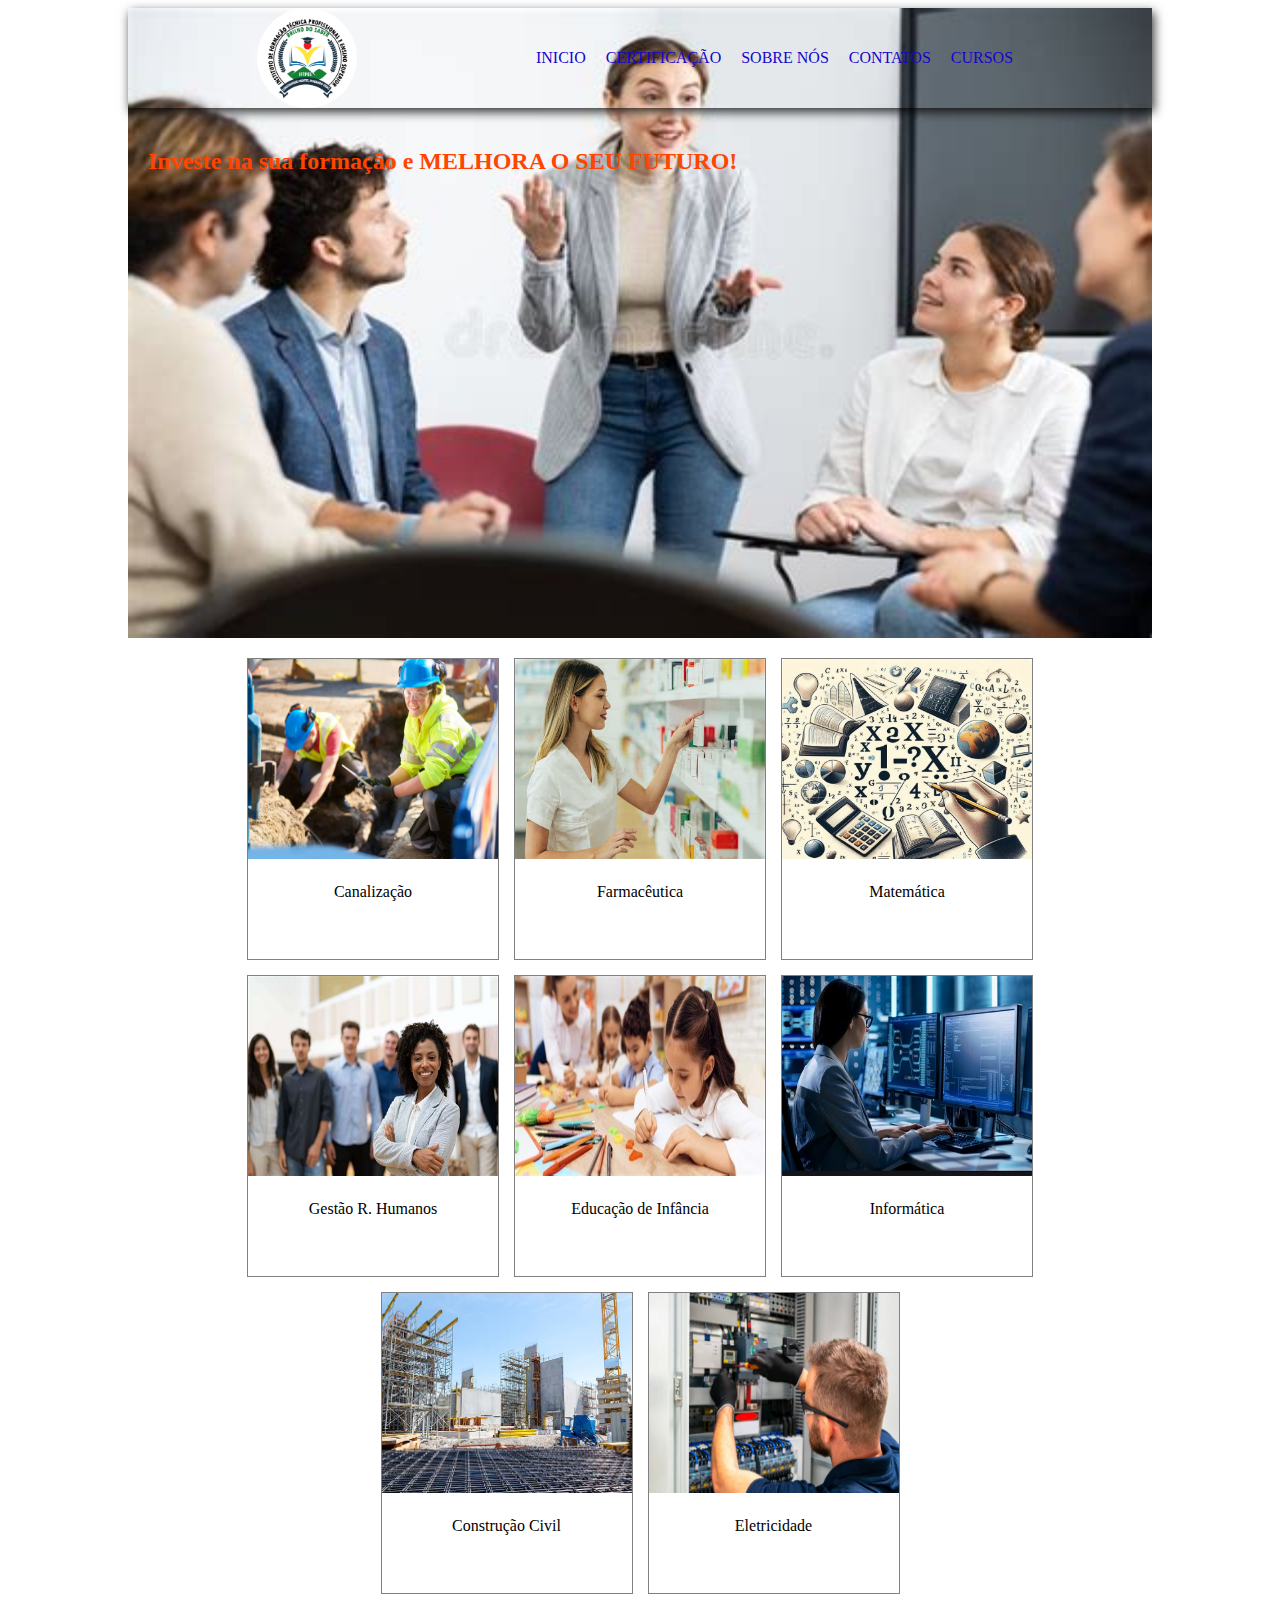
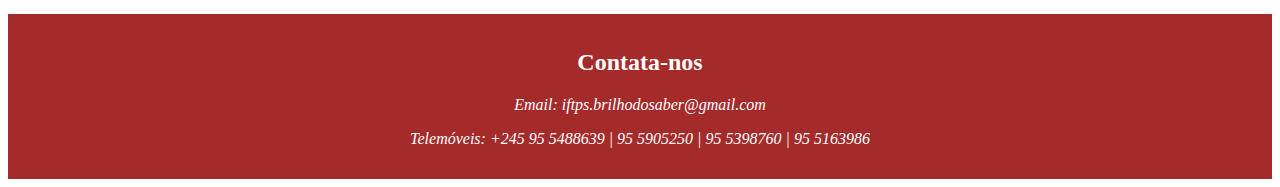
<file: index.html>
<!DOCTYPE html>
<html lang="pt-BR">
<head>
    <meta charset="UTF-8">
    <meta name="viewport" content="width=device-width, initial-scale=1.0">
     <title>Instituto de Formação Técnica e Superior - Cursos </title>
    <meta name="description" content="Instituto de Formação Técnica Profissional e Ensino Superior">
    <link rel="stylesheet" href="topo.css">

</head>
<body>
    <header>
        <section>
            <div class="fundo">
            <img src="./img/inicio.png" alt="imagem de fundo do site"/>
            </div>
            <div id="inicio" class="topo">
                <img src="./img/logo.png" alt="logotipo de instituto"/>
                <nav>
                    <ul>
                            <a href="#inicio">INICIO</a>
                    
                        <li><a class="cert" href="./certificacao/certific.html">CERTIFICAÇÃO</a></li>
                        <li><a href="./sobrenos/sobre.html">SOBRE NÓS</a></li>
                        <li><a href="./contato/contato.html">CONTATOS</a></li>


                        <li>
                                <a class="curso" href="./cursos/cursos.html">CURSOS</a>
                            <ul class="submer">
                                <li><a href="/cursos/bacharel">Bacharel</a></li>
                                <li><a href="/cursos/ctp">C.T. Proficional</a></li>
                                <li><a href="/cursos/licenciatura">Licenciatura</a></li>
                            </ul>
                        </li>
                    </ul>
                </nav>
          <div class="title">
            <h2>Investe na sua formação e MELHORA O SEU FUTURO!</h2>
          </div>
       
        </div>
         
        </section>
    </header>
    <main>
         <section>
            <img src="./img/canali.jpg" alt="curso de Canalização"/>
            <p>Canalização</p>
        </section>
         <section>
            <img src="./img/farm.png" alt="curso de farmaceutica"/>
            <p>Farmacêutica</p>
         </section>
         <section>
            <img src="./img/mat.png" alt=" curso de matimatica"/>
            <p>Matemática</p>
         </section>
         <section>
            <img src="./img/rh.png" alt=" curso de recursos humanos"/>
            <p>Gestão R. Humanos</p>
         </section>
         <section>
            <img src="./img/infan.png" alt="curso de educação de infancia"/>
            <p>Educação de Infância</p>
         </section>
         <section>
            <img src="./img/inform.png" alt="curso de informatica"/>
            <p>Informática</p>
         </section>
         <section>
            <img src="./img/const.jpg" alt="curso de construcao civil"/>
            <p>Construção Civil</p>
         </section>
         <section>
            <img src="./img/eletri.jpg" alt="curso de Eletricidade"/>
            <p>Eletricidade</p>
         </section>
    </main>
    <footer>
         <h2>Contata-nos</h2>
        <address>
        <p>Email: <a href="mailto:iftps.brilhodosaber@gmail.com">iftps.brilhodosaber@gmail.com</a></p>

        <p>Telemóveis: +245 95 5488639 | 95 5905250 | 95 5398760 | 95 5163986</p>
        </address>
    </footer>
</body>
</html>
</file>
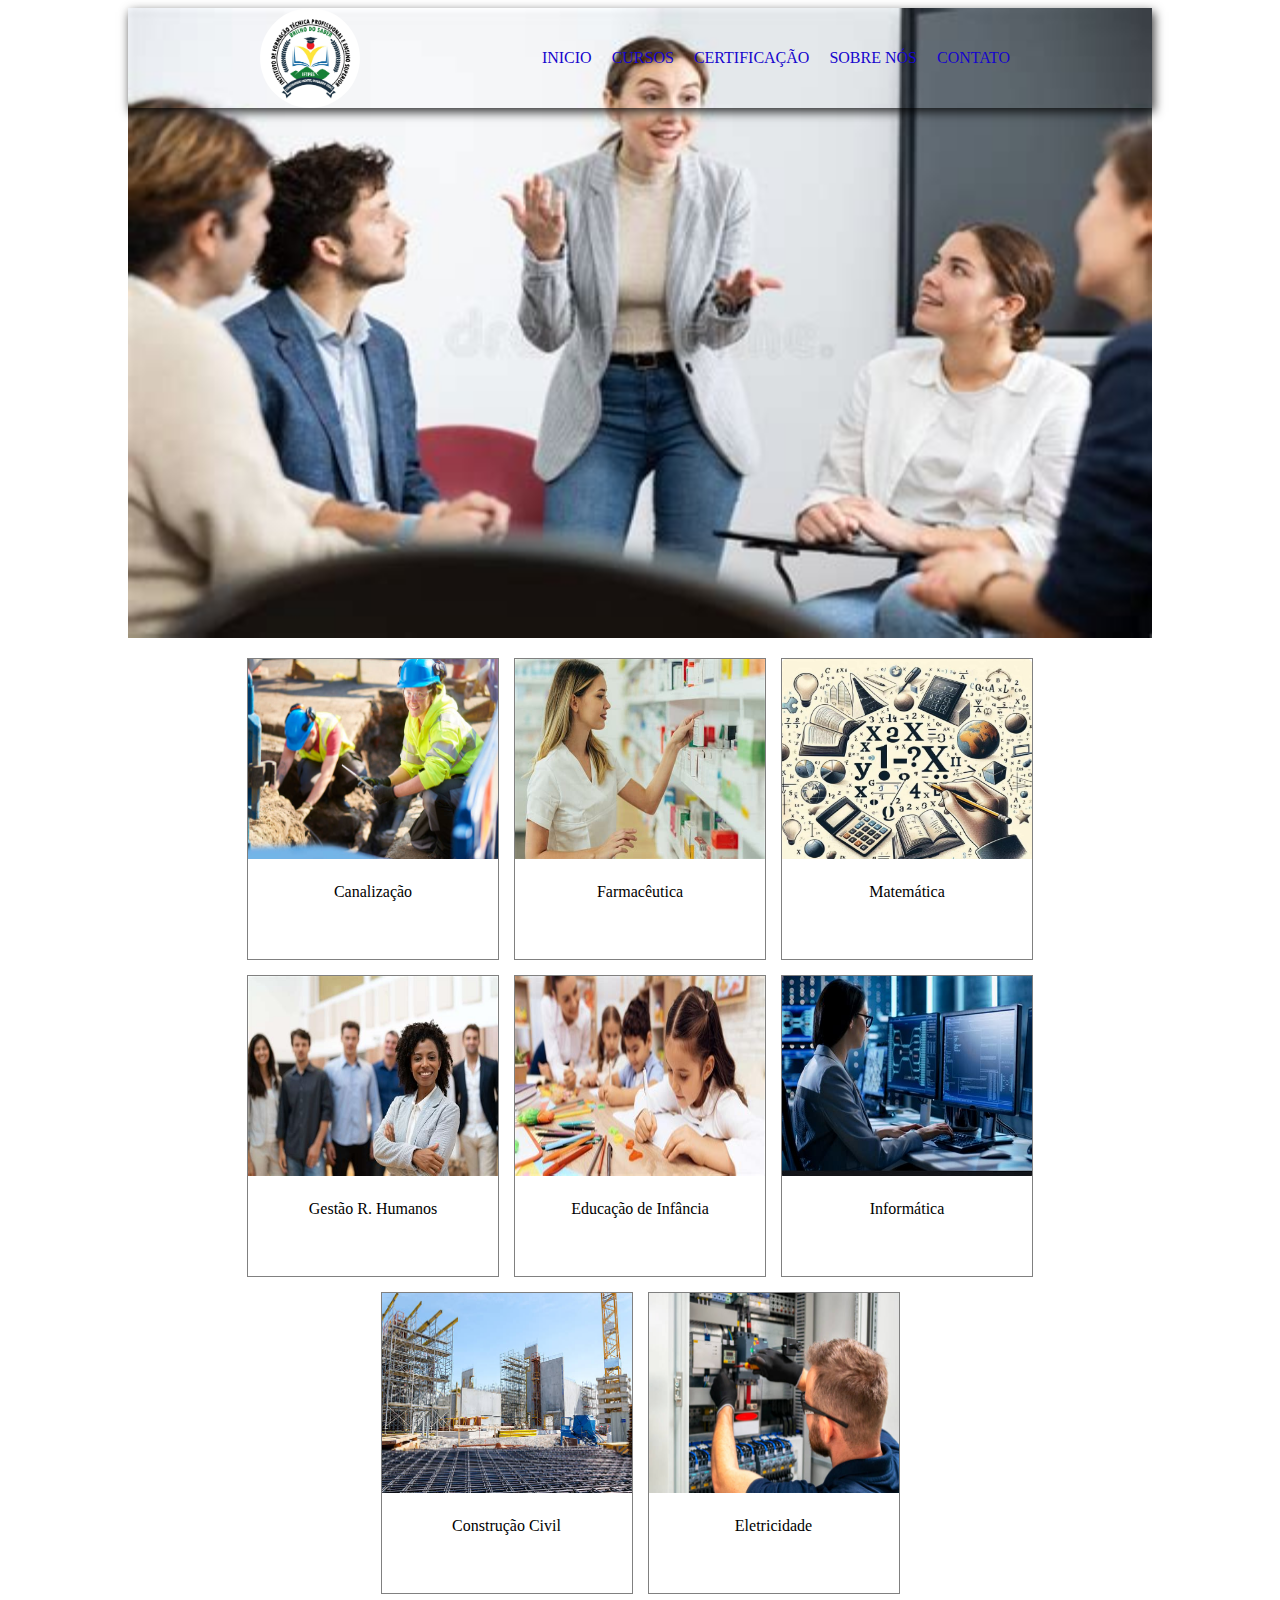
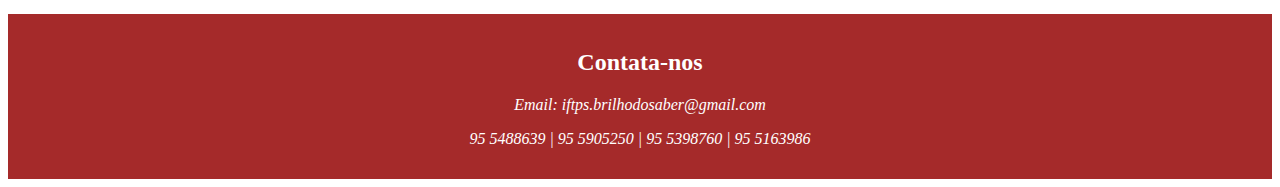
<file: inicio.html>
<!DOCTYPE html>
<html lang="pt-br">
<head>
    <meta charset="UTF-8">
    <meta name="viewport" content="width=device-width, initial-scale=1.0">
     <title>Instituto de Formação Técnica e Superior - Cursos </title>
    <meta name="description" content="Instituto de Formação Técnica Profissional e Ensino Superior">
    <link rel="stylesheet" href="topo.css">

</head>
<body>
    <header>
        <section>
             <div class="fundo">
            <img src="../img/inicio.png"/>
        </div>
        <div id="inicio" class="topo">
                <img src="../img/logo.png" alt="topo"/>
            <nav>
                <ul>
                         <a href="#inicio">INICIO</a>
              
                    <li>
                            <a class="curso" href="../cursos/cursos.html">CURSOS</a>
                        <ul class="submer">
                            <li><a href="/cursos/bacharel">Bacharel</a></li>
                            <li><a href="/cursos/ctp">C.T. Proficional</a></li>
                            <li><a href="/cursos/licenciatura">Licenciatura</a></li>
                        </ul>
                    </li>
                
                    <li><a href="../certificacao/certific.html">CERTIFICAÇÃO</a></li>
                    <li><a href="../sobrenos/sobre.html">SOBRE NÓS</a></li>
                    <li><a href="../contato/contato.html">CONTATO</a></li>
            </ul>
           </nav>
        </div>
        <div class="title">
            <h2>Investe na sua formação e MELHORA O SEU FUTURO!</h2>
        </div>
       
        </section>
    </header>
    <main>
         <section>
            <img src="../img/canali.jpg" alt="curso de Canalização"/>
            <p>Canalização</p>
        </section>
         <section>
            <img src="../img/farm.png" alt="curso de farmaceutica"/>
            <p>Farmacêutica</p>
         </section>
         <section>
            <img src="../img/mat.png" alt=" curso de matimatica"/>
            <p>Matemática</p>
         </section>
         <section>
            <img src="../img/rh.png" alt=" curso de recursos humanos"/>
            <p>Gestão R. Humanos</p>
         </section>
         <section>
            <img src="../img/infan.png" alt="curso de educação de infancia"/>
            <p>Educação de Infância</p>
         </section>
         <section>
            <img src="../img/inform.png" alt="curso de informatica"/>
            <p>Informática</p>
         </section>
         <section>
            <img src="../img/const.jpg" alt="curso de construcao civil"/>
            <p>Construção Civil</p>
         </section>
         <section>
            <img src="../img/eletri.jpg" alt="curso de Eletricidade"/>
            <p>Eletricidade</p>
         </section>
    </main>
    <footer>
         <h2>Contata-nos</h2>
        <address>
        <p>Email: <a href="mailto:iftps.brilhodosaber@gmail.com">iftps.brilhodosaber@gmail.com</a></p>

        <p>95 5488639 | 95 5905250 | 95 5398760 | 95 5163986</p>
        </address>
    </footer>
</body>
</html>
</file>
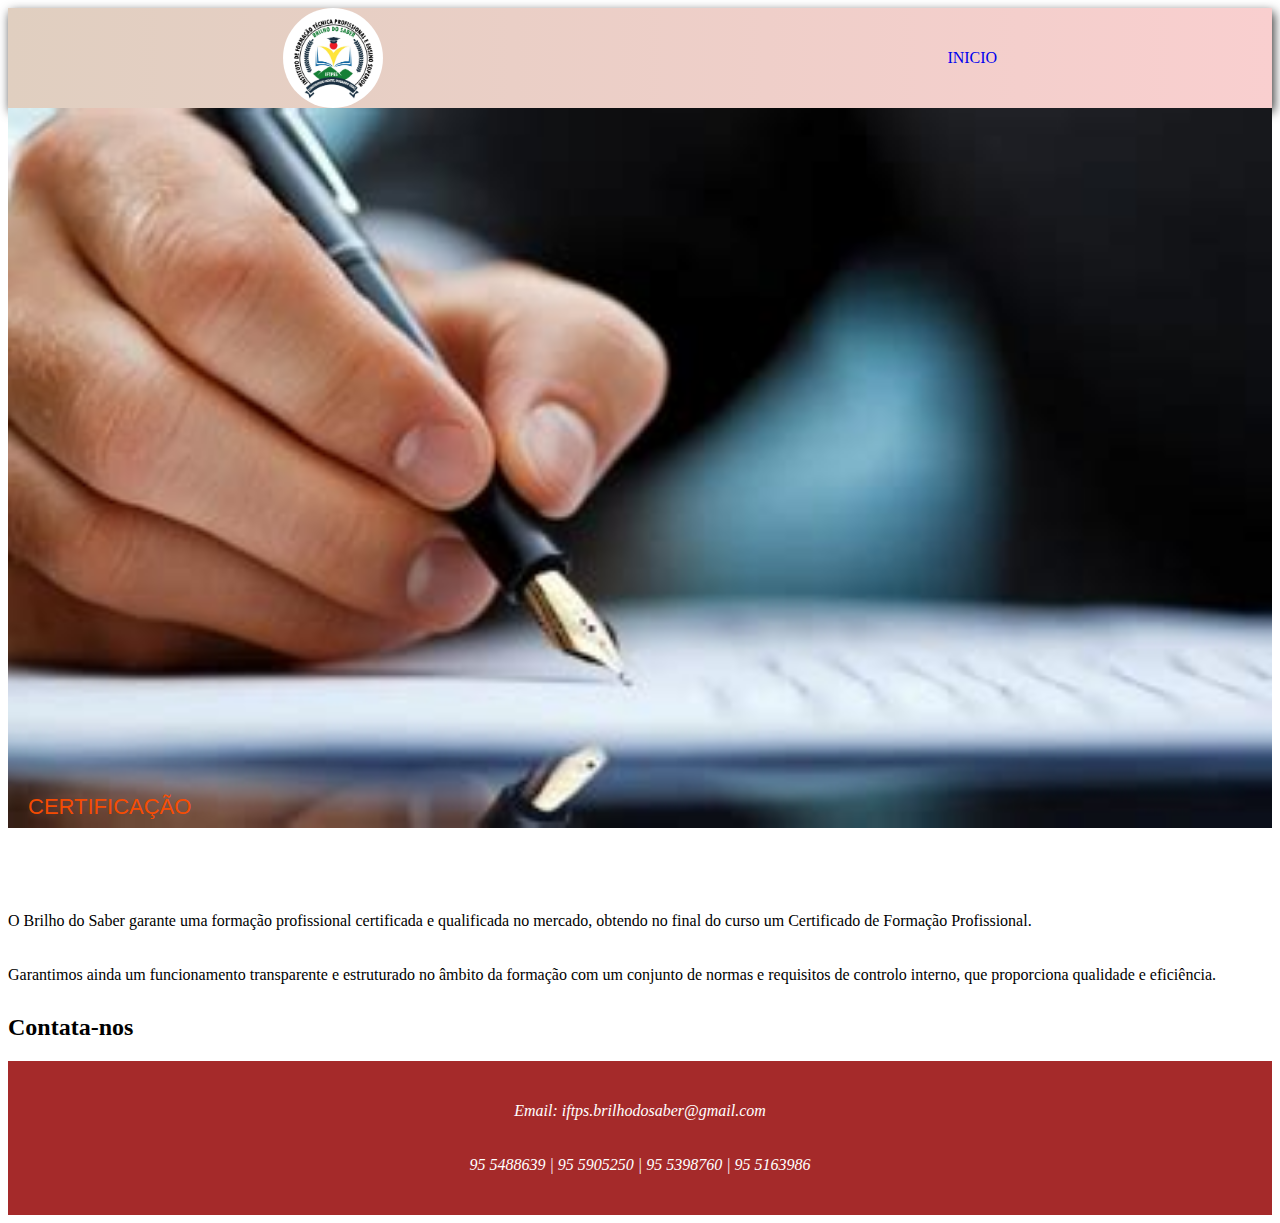
<file: certificacao/certific.html>
<!DOCTYPE html>
<html lang="pt-BR">
<head>
    <meta charset="UTF-8">
    <meta name="viewport" content="width=device-width, initial-scale=1.0">
    <title>Certificação - Instituto de Formação Técnica e Superior </title>
    <meta name="description" content="Instituto de Formação Técnica Profissional e Ensino Superior">
    <link rel="stylesheet" href="diploma.css">

</head>
<body>
    <header>
        <section class="nos">
            <img src="../img/logo.png"/>
            <nav>
                <a href="../index.html">INICIO</a>
            </nav>
        </section>
    </header>
    <main>
        <img src="../img/certific.png"/>
        <p>CERTIFICAÇÃO</p>
    </main>
    <footer>
      
        <p>
            O Brilho do Saber garante uma formação profissional certificada e qualificada no mercado,
             obtendo no final do curso um Certificado de Formação Profissional.
        </p>
        </div>
        <p>
            Garantimos ainda um funcionamento transparente e estruturado no âmbito da formação com um conjunto de normas e requisitos de controlo interno,
             que proporciona qualidade e eficiência. 
        </p>
         <footer>
         <h2>Contata-nos</h2>
        <address>
        <p>Email: <a href="mailto:iftps.brilhodosaber@gmail.com">iftps.brilhodosaber@gmail.com</a></p>

        <p>95 5488639 | 95 5905250 | 95 5398760 | 95 5163986</p>
        </address>
    </footer>
    </footer>
    
</body>
</html>
</file>
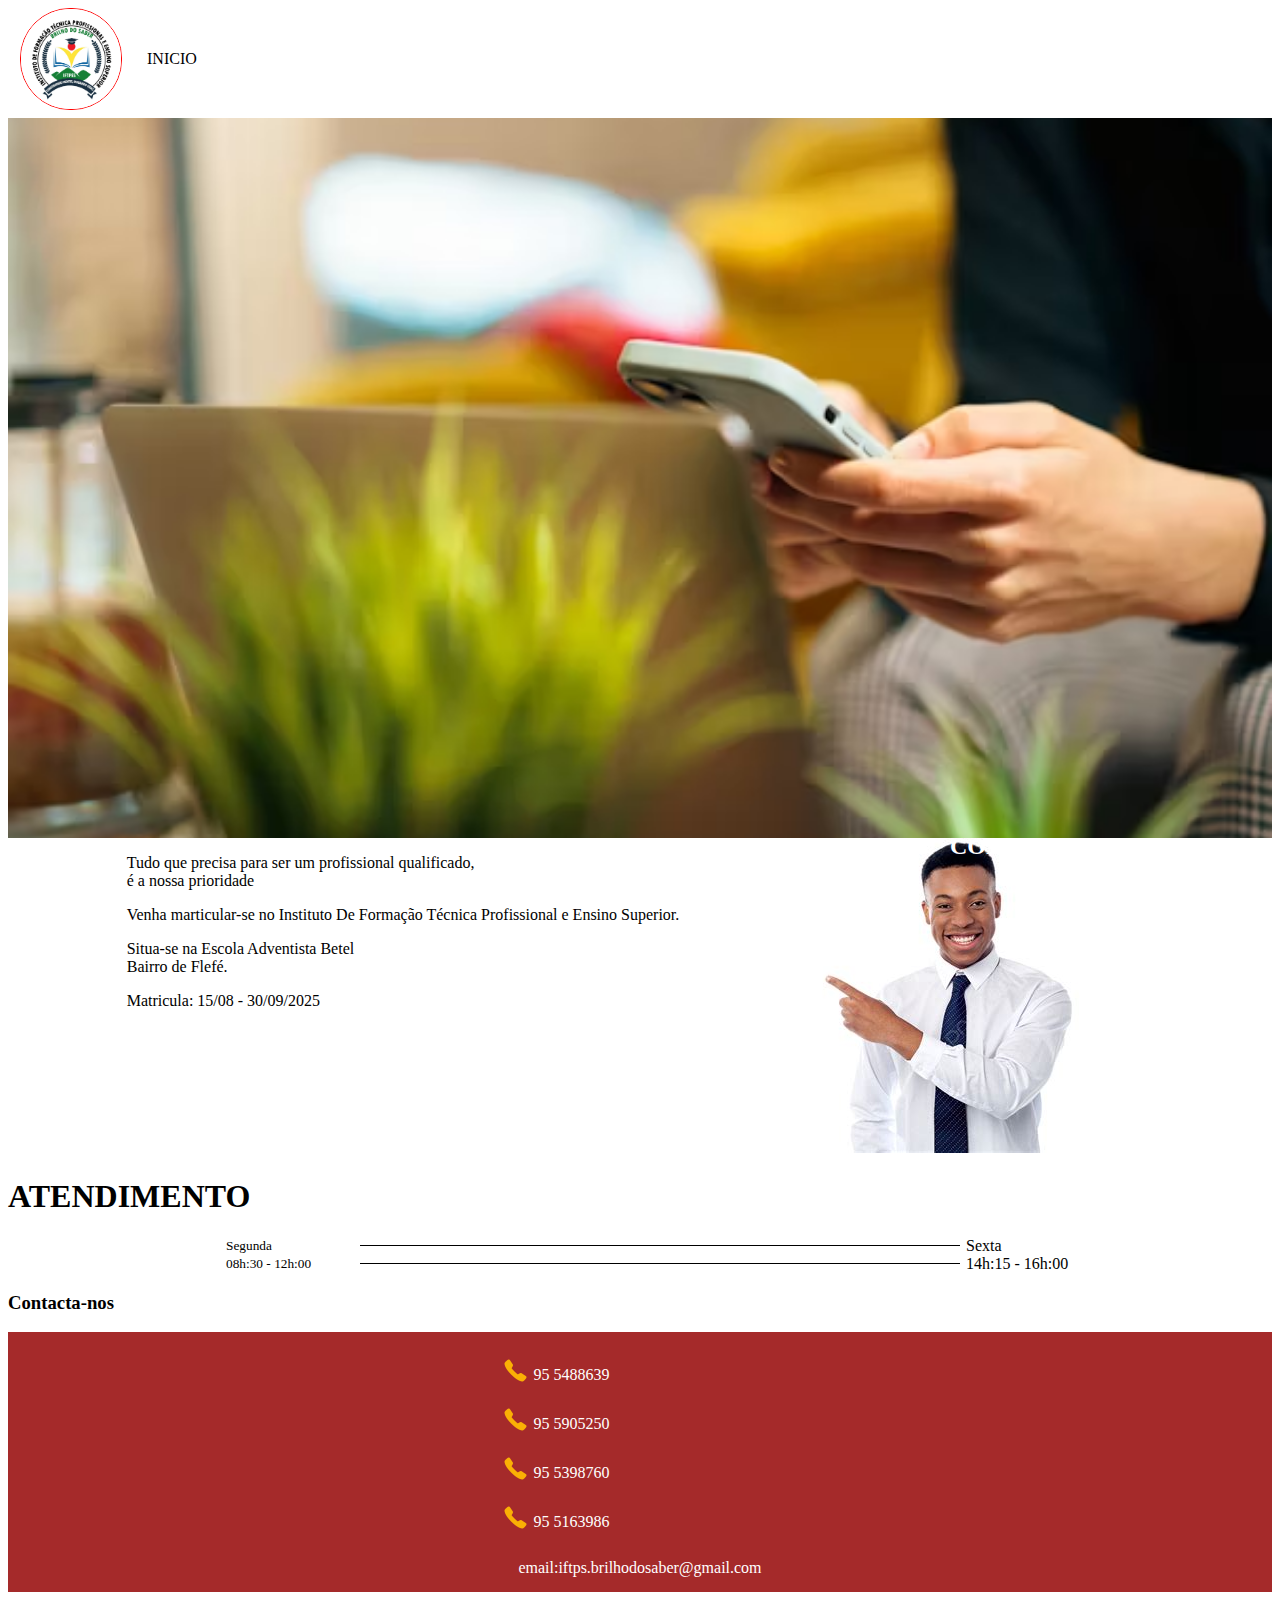
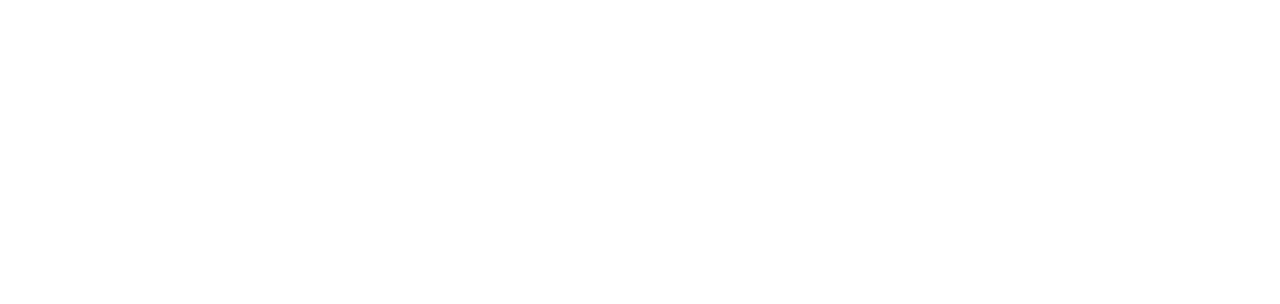
<file: contato/contato.html>
<!DOCTYPE html>
<html lang="pt-BR">
<head>
    <meta charset="UTF-8">
    <meta name="viewport" content="width=device-width, initial-scale=1.0">
     <title>Instituto de Formação Técnica e Superior - Cursos </title>
    <meta name="description" content="Instituto de Formação Técnica Profissional e Ensino Superior">
    <link rel="stylesheet" href="cont.css">
   
</head>
<body>
    <header>
        <div class="topo">
            <img src="../img/logo.png"/>
            <nav>
                <a href="../index.html" >INICIO</a>
            </nav>
        </div>
        <img class="imagem" src="../img/cont.png"/>
        <h2>CONTATOS</h2>
    </header>
    <main>
        <section>
        <p>Tudo que precisa para ser um profissional qualificado,<br> é a nossa prioridade</p>
        <p>Venha marticular-se no Instituto De Formação Técnica Profissional e Ensino Superior.</p>
        <p>Situa-se na Escola Adventista Betel<br> Bairro de Flefé.</p>
        <p><span>Matricula: 15/08 - 30/09/2025</span></p>
        </section>
        <section>
            <img src="../img/contat.png"/>
        </section>
    </main>
    <footer>
        <h1>ATENDIMENTO</h1>
        <ul>

           <li> 
                <small>Segunda</small>
                <div></div>
                <span>Sexta</span>
           </li>
           

           <li> 
                <small>08h:30 - 12h:00</small>
                <div></div> 
                <span>14h:15 - 16h:00</span>
           </li>
           
        </ul>

        <div>
           <h3>Contacta-nos</h3>
           <ol class="contatos">
            <li>
              <p>95 5488639</p>
              <p>95 5905250</p>
              <p>95 5398760</p>
              <p>95 5163986</p>
               <a href="Email: iftps.brilhodosaber@gmail.com ">email:iftps.brilhodosaber@gmail.com</a>
            </li>
           </ol>
        </div>
       
      <iframe
  src="https://www.google.com/maps?q=11.872757398287185,-15.586033339505276&z=17&output=embed"
  width="100%"
  height="300"
  style="border:0;"
  allowfullscreen=""
  loading="lazy">
</iframe>
    </footer>
    
</body>
</html>
</file>
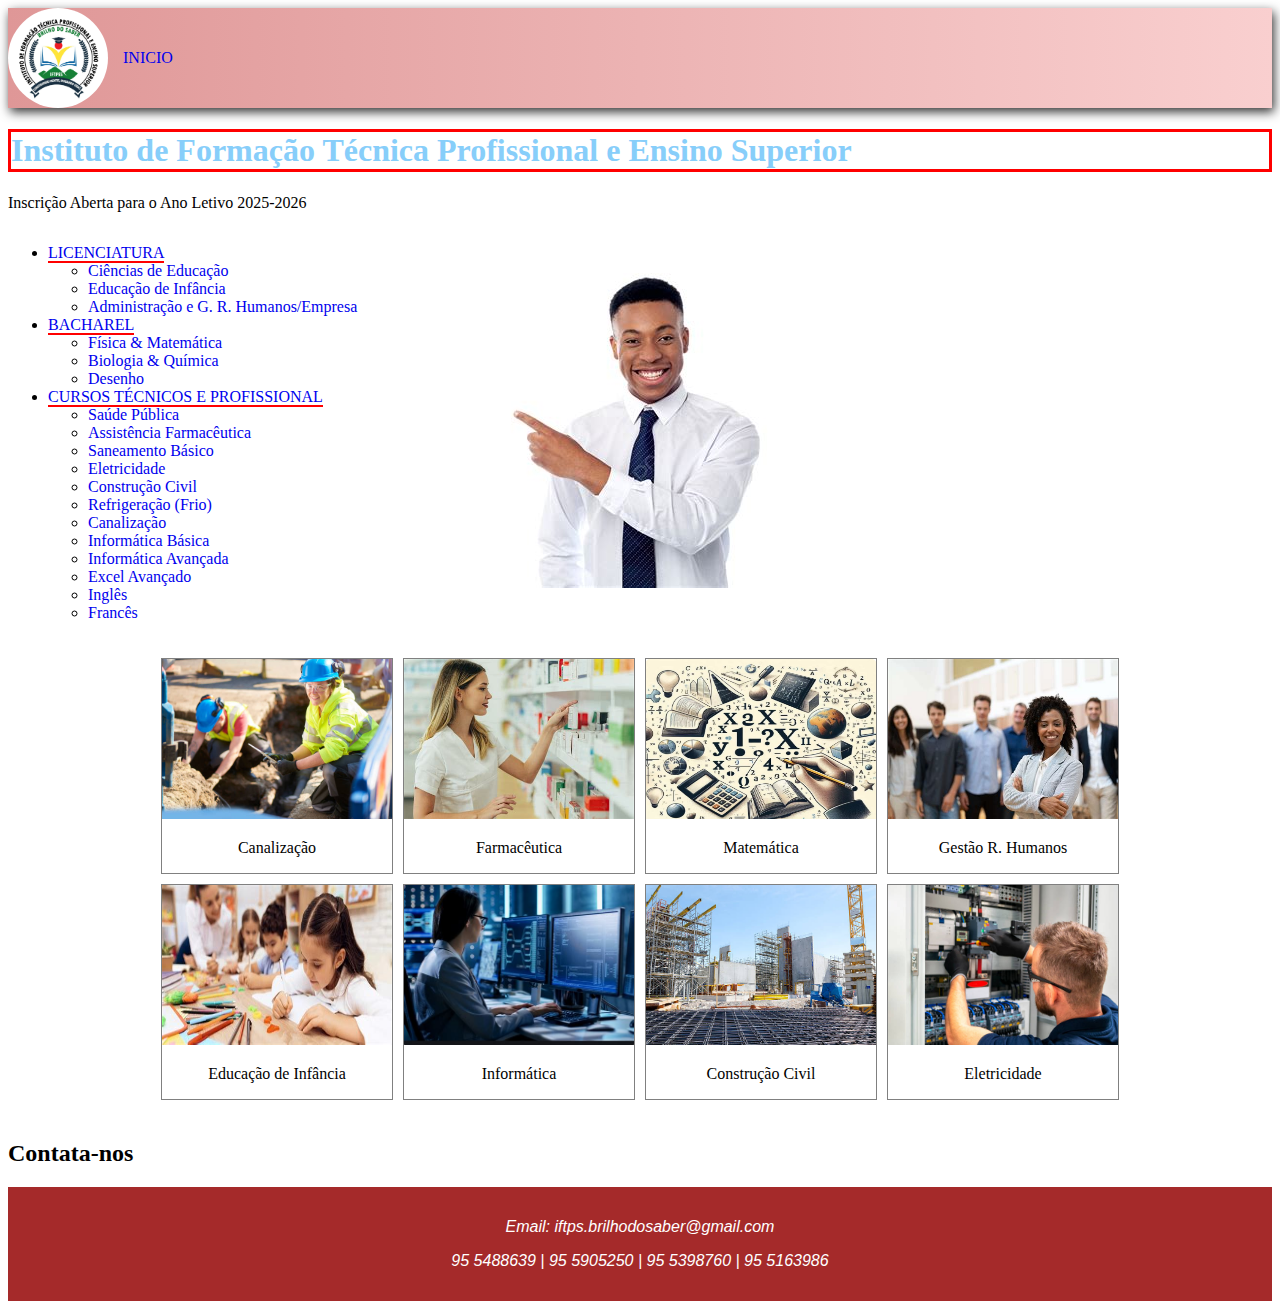
<file: cursos/cursos.html>
<!DOCTYPE html>
<html lang="pt-BR">
<head>
    <meta charset="UTF-8">
    <meta name="viewport" content="width=device-width, initial-scale=1.0">
    <title>Cursos - Instituto de Formação Técnica e Superior</title>
    <meta name="description" content="Instituto de Formação Técnica Profissional e Ensino Superior">
    <link rel="stylesheet" href="curso.css">
    
</head>
<body>
    <header>
         <section class="nos">
            <img src="../img/logo.png"/>
            <nav>
                <a href="../index.html">INICIO</a>
            </nav>
        </section>
        <h1>Instituto de Formação Técnica Profissional e Ensino Superior</h1>
        <p>Inscrição Aberta para o Ano Letivo 2025-2026</p>
        <nav>
            <ul>
                <li>
                    <a class="cursos" href="/">LICENCIATURA</a>
                    <ul>
                        <li><a href="/">Ciências de Educação</a></li>
                        <li><a href="/">Educação de Infância</a></li>
                        <li><a class="admi" href="/">Administração e G. R. Humanos/Empresa</a></li>
                    </ul>     
                </li>

                 <li>
                    <a class="cursos" href="/cursos/cursos.html">BACHAREL</a>
                    <ul>
                        <li><a href="/">Física & Matemática</a></li>
                        <li><a href="/">Biologia & Química</a></li>
                        <li><a href="/">Desenho</a></li>
                    </ul>
                </li>

                 <li>
                    <a class="cursos" href="/cursos/cursos.html">CURSOS TÉCNICOS E PROFISSIONAL</a>
                    <ul>
                        <li><a href="/">Saúde Pública</a></li>
                        <li><a href="/">Assistência Farmacêutica</a></li>
                        <li><a href="/">Saneamento Básico</a></li>
                        <li><a href="/">Eletricidade</a></li>
                        <li><a href="/">Construção Civil</a></li>
                        <li><a href="/">Refrigeração (Frio)</a></li>
                        <li><a href="/">Canalização</a></li>
                        <li><a href="/">Informática Básica</a></li>
                        <li><a href="/">Informática Avançada</a></li>
                        <li><a href="/">Excel Avançado</a></li>
                        <li><a href="/">Inglês</a></li>
                        <li><a href="/">Francês</a></li>
                    </ul>
                </li>
            </ul>
            <div>
                <img src="../img/contato.png" alt="img de indicação"/>
            </div>
        </nav>
    </header>
    <main>
        <section>
            <img src="../img/canali.jpg" alt="curso de Canalização"/>
            <p>Canalização</p>
        </section>
         <section>
            <img src="../img/farm.png" alt="curso de farmaceutica"/>
            <p>Farmacêutica</p>
         </section>
         <section>
            <img src="../img/mat.png" alt=" curso de matimatica"/>
            <p>Matemática</p>
         </section>
         <section>
            <img src="../img/rh.png" alt=" curso de recursos humanos"/>
            <p>Gestão R. Humanos</p>
         </section>
         <section>
            <img src="../img/infan.png" alt="curso de educação de infancia"/>
            <p>Educação de Infância</p>
         </section>
         <section>
            <img src="../img/inform.png" alt="curso de informatica"/>
            <p>Informática</p>
         </section>
         <section>
            <img src="../img/const.jpg" alt="curso de construcao civil"/>
            <p>Construção Civil</p>
         </section>
         <section>
            <img src="../img/eletri.jpg" alt="curso de Eletricidade"/>
            <p>Eletricidade</p>
         </section>
    </main>
     <footer>
         <h2>Contata-nos</h2>
        <address>
        <p>Email: <a href="mailto:iftps.brilhodosaber@gmail.com">iftps.brilhodosaber@gmail.com</a></p>

        <p>95 5488639 | 95 5905250 | 95 5398760 | 95 5163986</p>
        </address>
    </footer>
</body>
</html>
</file>
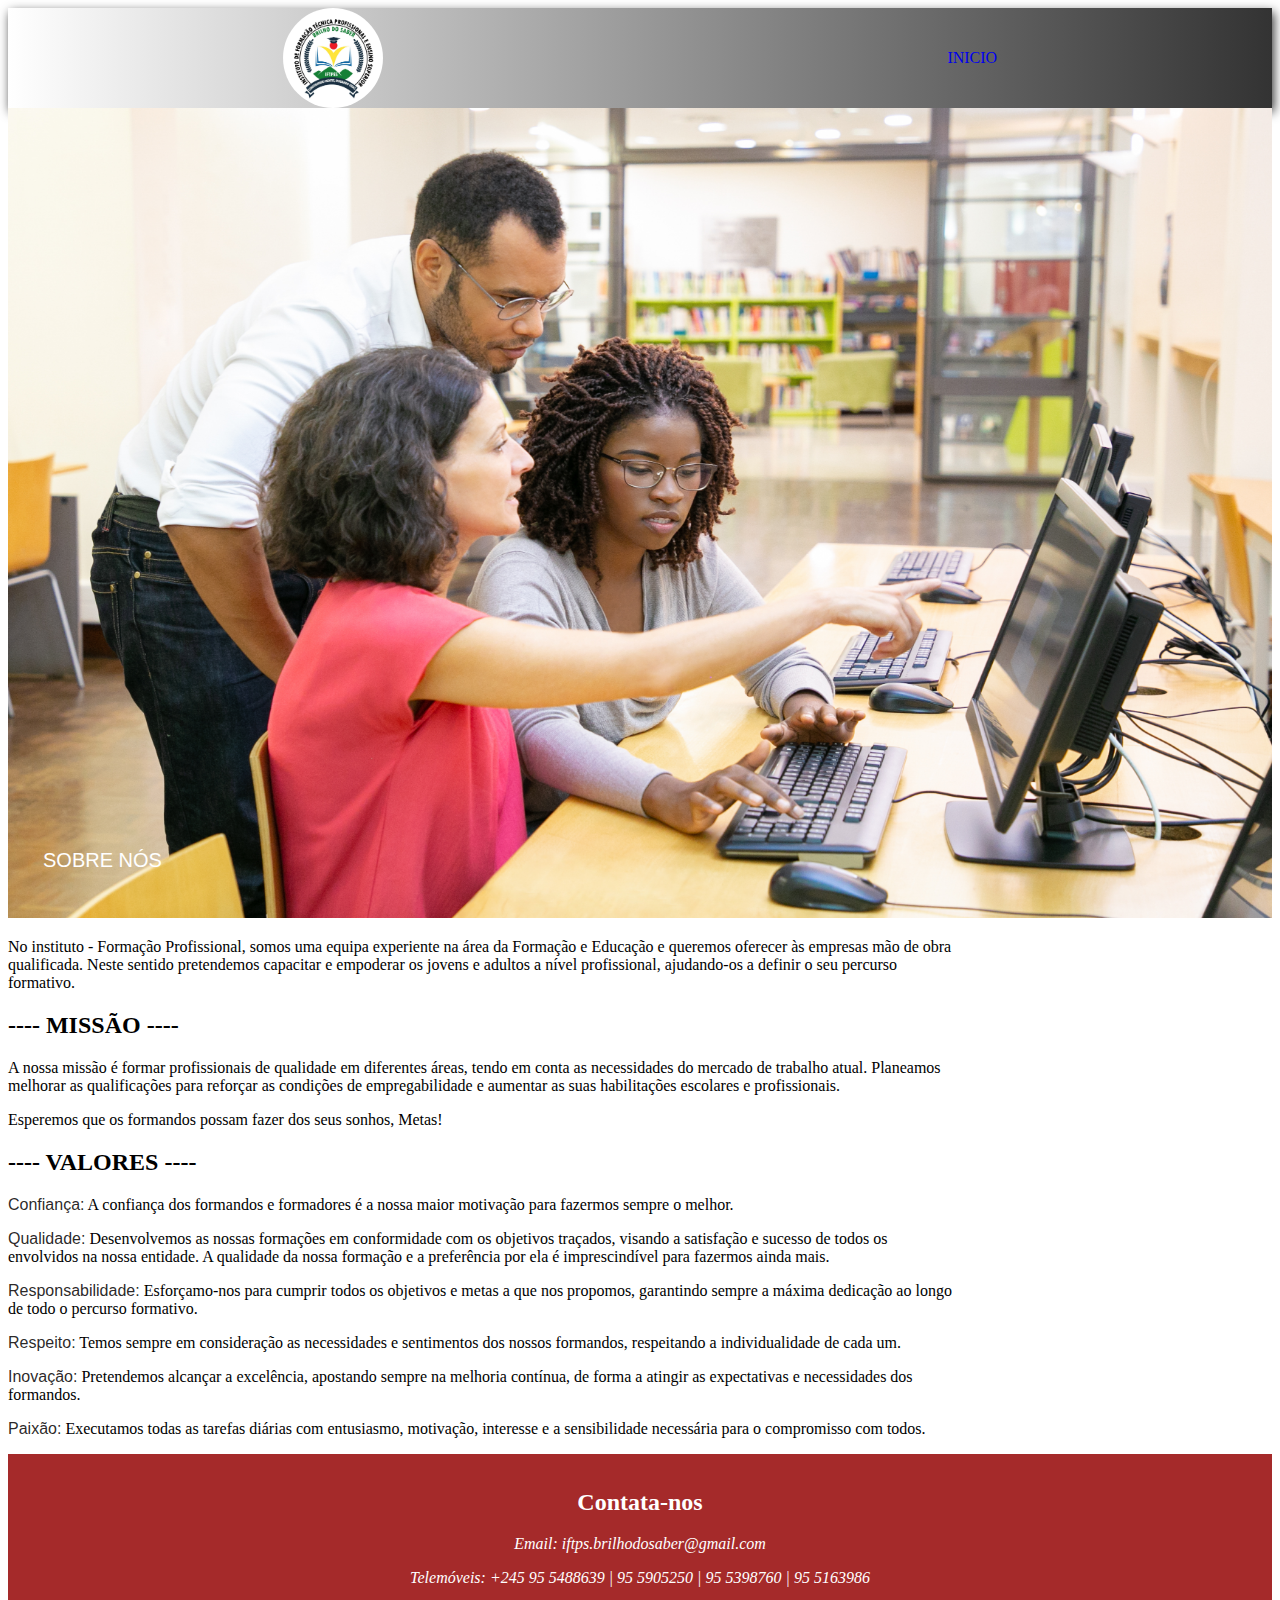
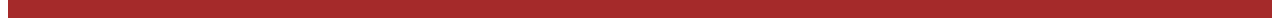
<file: sobrenos/sobre.html>
<!DOCTYPE html>
<html lang="pt-br">
<head>
    <meta charset="UTF-8">
    <meta name="viewport" content="width=device-width, initial-scale=1.0">
     <title>Informação - Instituto de Formação Técnica e Superior </title>
    <meta name="description" content="Instituto de Formação Técnica Profissional e Ensino Superior">
    <link rel="stylesheet" href="nos.css">

</head>
<body>
    <header>
        <section class="nos">
            <img src="../img/logo.png"/>
            <nav>
                <a href="../index.html">INICIO</a>
            </nav>
        </section>
        <section class="sobre">
        <img src="../img/sobre.png"/>
        <p>SOBRE NÓS</p>
        </section>
    </header>
    <main>
        <p>
            No instituto - Formação Profissional, somos uma equipa experiente na área da Formação e Educação e queremos oferecer às empresas mão de obra qualificada.
            Neste sentido pretendemos capacitar e empoderar os jovens e adultos a nível profissional, ajudando-os a definir o seu percurso formativo.
        </p>
        <h2>---- MISSÃO ----</h2>
        <P>
            A nossa missão é formar profissionais de qualidade em diferentes áreas, tendo em conta as necessidades do mercado de trabalho atual. 
            Planeamos melhorar as qualificações para reforçar as condições de empregabilidade e aumentar as suas habilitações escolares e profissionais.
        </P>
        <P>
            Esperemos que os formandos possam fazer dos seus sonhos, Metas!
        </P>

        <h2>---- VALORES ----</h2>
        <p><span>Confiança:</span> A confiança dos formandos e formadores é a nossa maior motivação para fazermos sempre o melhor.</p>
        <p><span>Qualidade:</span> Desenvolvemos as nossas formações em conformidade com os objetivos traçados, visando a satisfação e sucesso de todos os envolvidos na nossa entidade. A qualidade da nossa formação e a preferência por ela é imprescindível para fazermos ainda mais.</p>
        <p><span>Responsabilidade:</span> Esforçamo-nos para cumprir todos os objetivos e metas a que nos propomos, garantindo sempre a máxima dedicação ao longo de todo o percurso formativo.</p>
        <p><span>Respeito:</span> Temos sempre em consideração as necessidades e sentimentos dos nossos formandos, respeitando a individualidade de cada um.</p>
        <p><span>Inovação:</span> Pretendemos alcançar a excelência, apostando sempre na melhoria contínua, de forma a atingir as expectativas e necessidades dos formandos.</p>
        <p><span>Paixão:</span> Executamos todas as tarefas diárias com entusiasmo, motivação, interesse e a sensibilidade necessária para o compromisso com todos.</p>
    </main>
    <footer>     
            <h2>Contata-nos</h2>
        <address>
        <p>Email: <a href="mailto:iftps.brilhodosaber@gmail.com">iftps.brilhodosaber@gmail.com</a></p>

        <p>Telemóveis: +245 95 5488639 | 95 5905250 | 95 5398760 | 95 5163986</p>
        </address>
    </footer>
</body>
</html>
</file>
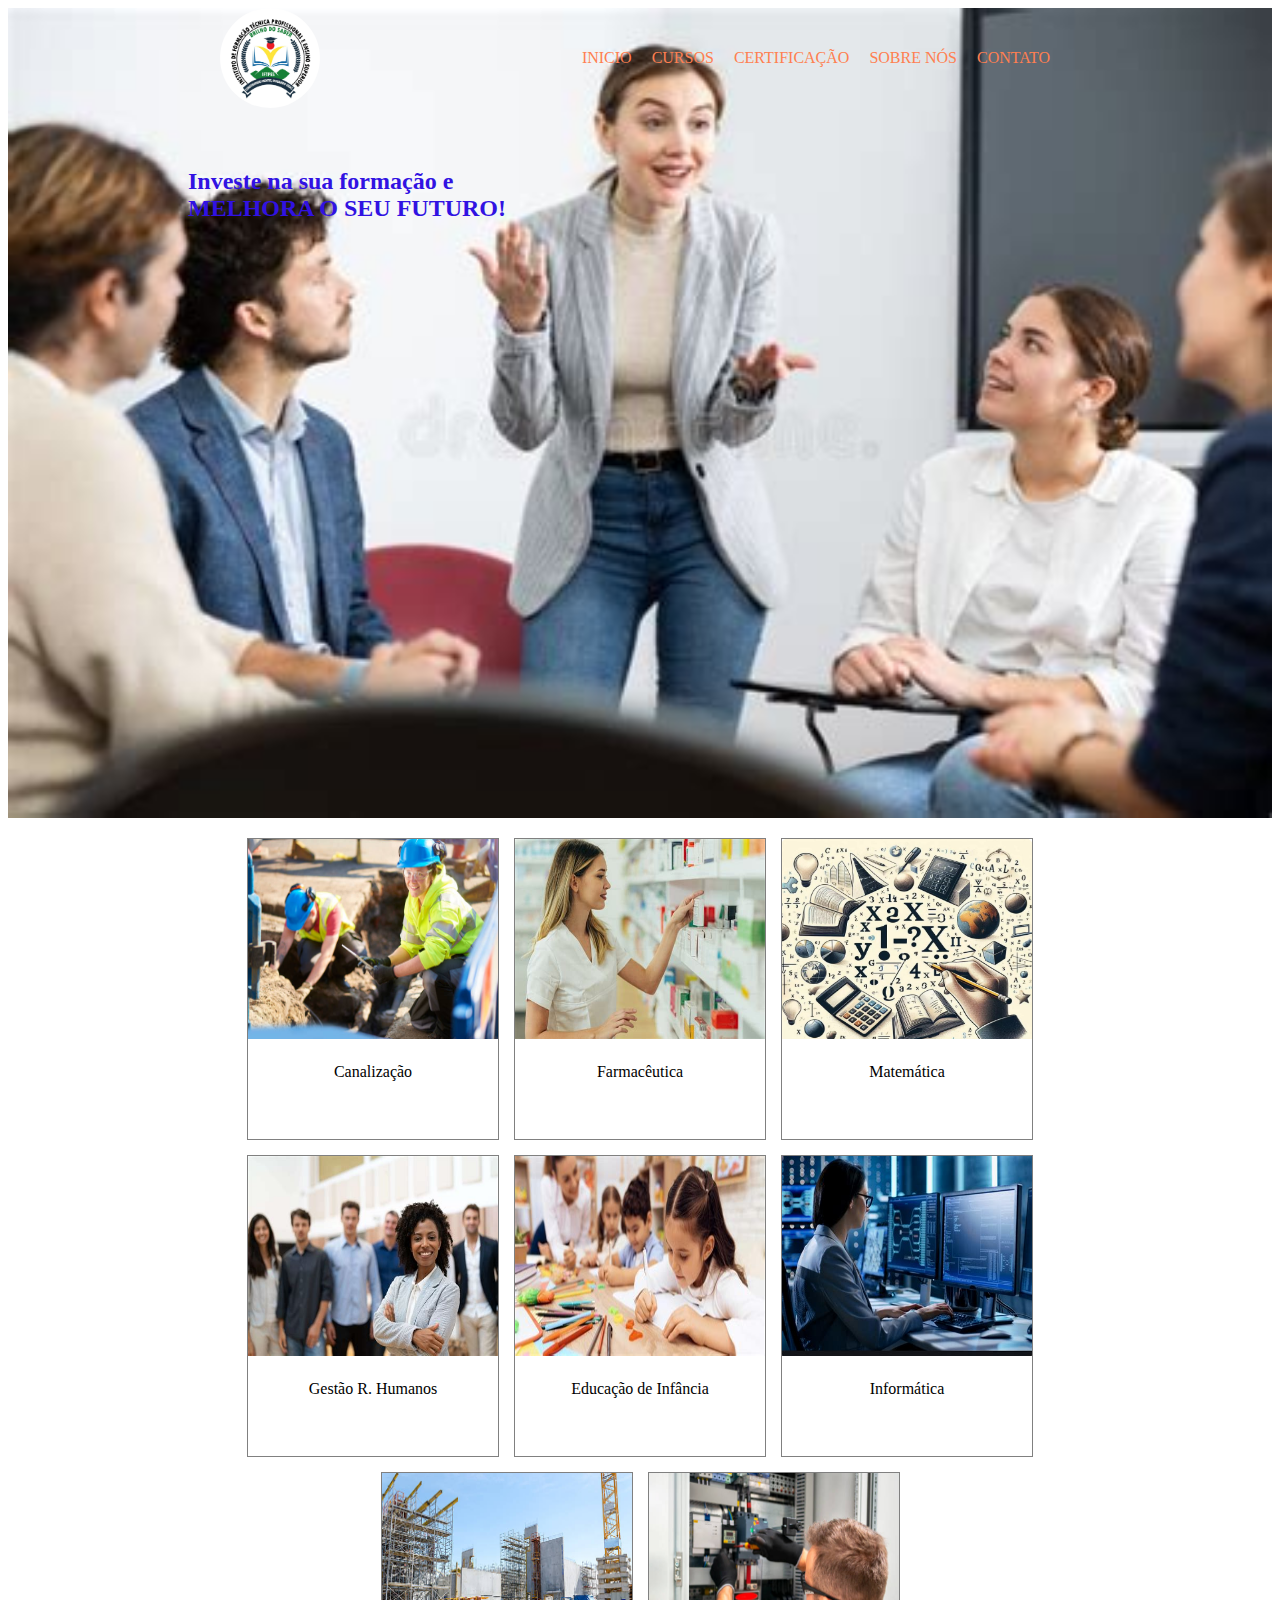
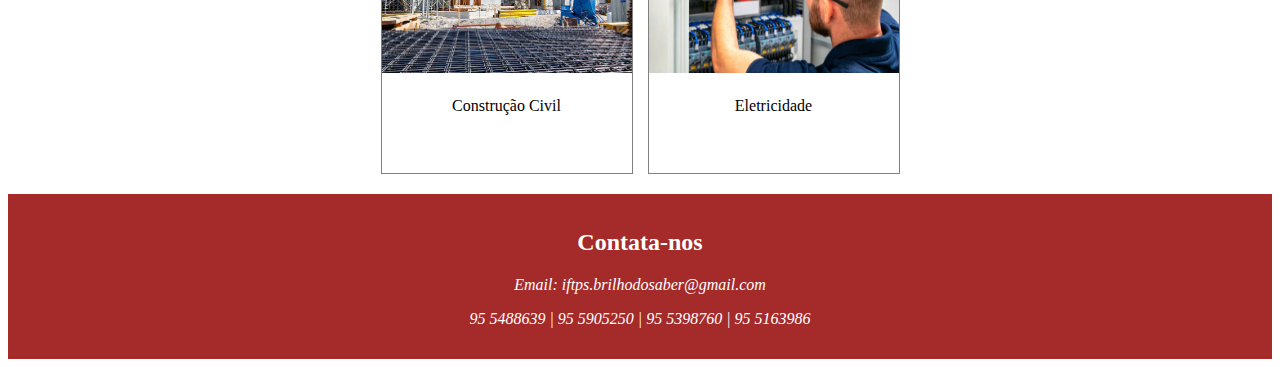
<file: topo/inicio.html>
<!DOCTYPE html>
<html lang="pt-br">
<head>
    <meta charset="UTF-8">
    <meta name="viewport" content="width=device-width, initial-scale=1.0">
     <title>Instituto de Formação Técnica e Superior - Cursos </title>
    <meta name="description" content="Instituto de Formação Técnica Profissional e Ensino Superior">
    <link rel="stylesheet" href="topo.css">

</head>
<body>
    <header>
        <section>
             <div class="fundo">
            <img src="../img/inicio.png"/>
        </div>
        <div id="inicio" class="topo">
                <img src="../img/logo.png" alt="topo"/>
            <nav>
                <ul>
                         <a href="#inicio">INICIO</a>
              
                    <li>
                            <a class="curso" href="../cursos/cursos.html">CURSOS</a>
                        <ul class="submer">
                            <li><a href="/cursos/bacharel">Bacharel</a></li>
                            <li><a href="/cursos/ctp">C.T. Proficional</a></li>
                            <li><a href="/cursos/licenciatura">Licenciatura</a></li>
                        </ul>
                    </li>
                
                    <li><a href="../certificacao/certific.html">CERTIFICAÇÃO</a></li>
                    <li><a href="../sobrenos/sobre.html">SOBRE NÓS</a></li>
                    <li><a href="../contato/contato.html">CONTATO</a></li>
            </ul>
           </nav>
        </div>
        <div class="title">
            <h2>Investe na sua formação e MELHORA O SEU FUTURO!</h2>
        </div>
       
        </section>
    </header>
    <main>
         <section>
            <img src="../img/canali.jpg" alt="curso de Canalização"/>
            <p>Canalização</p>
        </section>
         <section>
            <img src="../img/farm.png" alt="curso de farmaceutica"/>
            <p>Farmacêutica</p>
         </section>
         <section>
            <img src="../img/mat.png" alt=" curso de matimatica"/>
            <p>Matemática</p>
         </section>
         <section>
            <img src="../img/rh.png" alt=" curso de recursos humanos"/>
            <p>Gestão R. Humanos</p>
         </section>
         <section>
            <img src="../img/infan.png" alt="curso de educação de infancia"/>
            <p>Educação de Infância</p>
         </section>
         <section>
            <img src="../img/inform.png" alt="curso de informatica"/>
            <p>Informática</p>
         </section>
         <section>
            <img src="../img/const.jpg" alt="curso de construcao civil"/>
            <p>Construção Civil</p>
         </section>
         <section>
            <img src="../img/eletri.jpg" alt="curso de Eletricidade"/>
            <p>Eletricidade</p>
         </section>
    </main>
    <footer>
         <h2>Contata-nos</h2>
        <address>
        <p>Email: <a href="mailto:iftps.brilhodosaber@gmail.com">iftps.brilhodosaber@gmail.com</a></p>

        <p>95 5488639 | 95 5905250 | 95 5398760 | 95 5163986</p>
        </address>
    </footer>
</body>
</html>
</file>
<file: topo.css>
header{
    width: 100%;
    max-width: 1024px;
    display: flex;
    flex-direction: column;
    align-items: center;
    justify-content: center;
    margin: 0 auto;
    
}


section{
    width: 100%;
    display: flex;
    flex-direction: column;
    flex-wrap: wrap;
    position: relative;
   
}

.topo{

    width: 100%;
    margin: 0 auto;
    display: flex;
    flex-flow: row wrap;
    justify-content: space-evenly;
    align-items: center;
    position: absolute;
    top: 0;
    left: 0;
    z-index: 100;
    background: linear-gradient(to rigth, #fff, #28b9c9);
    box-shadow: 2px 4px 10px rgba(0, 0, 0, 0.8);
}

.topo img{
    width: 100%;
    max-width: 100px;
    min-height: 100px;
    border-radius: 70px;
}




section h2{
    width: 100%;
    display: flex;
    margin: 0 auto;
    position: relative;
    top: 20px;
    right: 110px;
    padding: 5px 0px;
    color:orangered;
    
}


.title{
   
    position: absolute;
    left:130px;
    top: 115px;
   
}


 nav ul{
   
    display: flex;
    flex-direction: row;
    list-style: none;
    
}

.topo  a{
    text-decoration: none;
    margin: 0px 10px;
    color: rgb(22, 5, 205);
}



nav ul li{
    position: relative;
}

nav ul li a{
    display: block;
}

/* partes dos submenus*/
nav ul li .submer{
    display: none;
    flex-direction: column;
    position:absolute;
    top: 100%;
    left: 0;
    background: white;
    padding: 0;
    margin: 0;
    min-width: 150px;
    z-index: 1000;
   
}

/* links de submenu*/
nav ul li .submer a{
    
    padding: 10px;
    color: rgb(82, 0, 234);
}

nav ul li:hover .submer{
    display: flex;
    position: absolute;
    top: 13px;
    line-height: 0px;
}

@media (min-width: 300px) and (max-width: 768px){
    .topo nav ul{
        display: flex;
        flex-direction: column;
        gap: 5px;
    }
    
}



.fundo{
  
    display: flex;
    flex-wrap: wrap;
    justify-content: center;
    align-items: center;
    

}

.fundo img{
    width: 100%;
    max-width: 1024px;
    height: 70vh;
    display: flex;
    flex-wrap: wrap;
    position: relative;
    z-index: 1;
    pointer-events: auto;
    
}


/* corpo do site*/
main{
    width: 100%;
    max-width: 1024px;
    margin: 0 auto;
    display: flex;
    flex-flow: row wrap;
    align-items: center;
    justify-content: center;
    gap: 15px;
    padding: 20px 0px;
}
main section{
    width: 100%;
    max-width: 250px;
    min-height: 300px;
    display: flex;
    flex-direction: column;
    border: 1px solid gray;

}
main section p{
    text-align: center;
    padding: 8px 3px;
}

main section img{
    height: 200px;
    width: 250px;

}


/* roda pé */
footer{
    text-align: center;
    background-color: brown;
    padding: 15px 0px;
    color: white;
}

footer a{
    text-decoration: none;
    color: white;
}

footer{
    width: 100%;
    text-align: center;
    background-color: brown;
    padding: 15px 0px;
    color: white;
}

footer a{
    text-decoration: none;
    color: white;
}
</file>
<file: certificacao/diploma.css>
/* Estilos para o header */
header img{
    width: 100px;
    height: 100px;
}

.nos{
    width: 100%;
    display: flex;
    flex-direction: row;
    justify-content: space-around;
    align-items: center;
    gap: 15px;
    background: linear-gradient(to left, #f9cfcf, #e0cfc0);
    box-shadow: 2px 4px 10px rgba(0, 0, 0, 0.8);
    
}

.nos img{
    width: 100px;
    height: 100px;
    border-radius: 50%;
}

.nos a {
    text-decoration: none;
}

/* Estilos para o main */
main img{
    width: 100%;
    height: 80vh;
    object-fit: cover;
}

main p{
    display: flex;
    position: relative;
    bottom: 60px;
    color: rgba(255, 77, 0, 0.963);
    padding: 0px 20px;
    font-family: Impact, sans-serif;
    font-size: 22px;
}

/* Estilos para o footer */
footer p{
    padding: 10px 0px;
}

footer address{
    text-align: center;
    background-color: brown;
    padding: 15px 0px;
    color: white;
}

footer a{
    text-decoration: none;
    color: white;
}
</file>
<file: contato/cont.css>
header{
    width: 100%;
    display: flex;
    flex-direction: column;
}

/* Topo */
.topo{
    display: flex;
    position: absolute;
    flex-direction: row;
    align-items: center;
    gap: 25px;
    left: 20px;
}

.topo img{
    width: 100px;
    height: 100px;
    border-radius: 50px;
    border: 1px solid red;
}

.topo a{
    text-decoration: none;
    color: inherit;
    transition: all 0.3s ease;
}

.topo a:hover{
    border-radius: 10px;
    padding: 5px;
    background-color: chocolate;
    color: white;
}
 /* Imagem principal */

.imagem{
    width: 100%;
    padding-top: 110px;
    height: 80vh;
    object-fit: cover;
}

/* Título */

 h2{
    display: flex;
    flex-wrap: wrap;
    position: absolute;
    bottom: 20px;
    left: 950px;
    color: white;
}

/* Responsividade para título */

@media (max-width: 1000px){
    h2{
       transform: translateX(-50%);
        left: 50%;
        color: brown;
        text-align: center;
    }
}

/* Main */

main{
    width: 100%;
    display: flex;
    flex-direction: row ;
    justify-content: center;
    
}

 @media (max-width: 1000px){
    main p{
        width: 200px;
        padding-left: 17px;
    }
    main img{
        width: 270px;
        height: 270px;
        object-fit: cover;
       
    }
 }
 /* Linhas / Listas */
 ul li{
    width: 100%;
    max-width: 1000px;
    margin: 0 auto;
    display: flex;
    flex-direction: row;
    align-items: center;
    justify-content: center;
    gap: 4px;
 }

 ul li div{
    width: 100%;
    max-width: 600px;
    height: 1px;
    background-color: black;
   

 }

 ul li span, 
 ul li small{
    width: 130px;
    display: flex;
    align-items: start;
    padding-left: 2px;
    
 }

/* Contatos */
.contatos p {
    content: "";
    width: 25px;
    height: 25px;
    background-image: url("../img/teléfono.png");
    background-size: 25px 25px;
    background-repeat: no-repeat;
    width: 100%;
    padding: 8px 0px 0px 30px;
    color: white;
   
   
 }

 .contatos a {
    width: 100%;
    padding: 5px 15px;
    color: white;
 }

.contatos {
    padding: 10px 0px;

}

 footer ol{
 
    margin: 0 auto;
    list-style: none;
    display: flex;
    flex-flow: row wrap;
    justify-content: center;
    gap: 10px;
    align-items: center;
    background-color: brown;
 }
 
 .contatos ol li{
    display: flex;
    flex-direction: row;
 }

 footer a{
    text-decoration: none;
    display: flex;
    padding: 10px 0px;
 }
 
 a{
    padding: 10px 0px;
}
</file>
<file: cursos/curso.css>
.nos{
    width: 100%;
    display: flex;
    flex-direction: row;
    justify-content: space-around;
    align-items: center;
    gap: 15px;
    background: linear-gradient(to left, #f9cfcf, #df9797);
    box-shadow: 2px 4px 10px rgba(0, 0, 0, 0.8);
    
}

.nos img{
    width: 100px;
    height: 100px;
    border-radius: 50px;
}

.nos a {
    text-decoration: none;
}


h1{
    color: lightskyblue;
    border: 3px solid red;
}



/* inicio da nav */
nav{
    width: 100%;
    display: flex;
    flex-flow: row wrap;
    align-items: center;
    gap: 10px;
   
}



@media (min-width: 300px) and (max-width: 1023px){
    nav img{
        display: flex;
        position: relative;
        bottom: 230px;
        left: 250px;
        width: 200px;
        height: 210px;
        object-fit: cover;
    }
}


nav ul li a{
    text-decoration: none;
}

nav ul li .cursos{

    border-bottom: 2px solid red;
}

nav ul li ul li a:hover {
    background-color: darkslategray;
    padding: 3px 5px;
    color: white;
    font-family: Verdana, Geneva, Tahoma, sans-serif;
}
/* fim da nav */

main{
    width: 100%;
    max-width: 1024px;
    display: flex;
    flex-flow: row wrap;
    margin: 0 auto;
    align-items: center;
    justify-content: center;
    gap: 10px;
    padding: 20px 0px;
}

main section {
    max-width: 230px;
    min-height: 210px;
    border: 1px solid gray;
    text-align: center;
}


main section img{
    width: 230px;
    height: 160px;
}

nav{
    width: 100%;
    display: flex;
    flex-wrap: wrap;

}

/* roda pé */

footer address{
    background-color: brown;
    text-align: center;
    padding: 15px 0px;
    color: white;
    font-family: Verdana, Geneva, Tahoma, sans-serif;
}

footer address a{
    text-decoration: none;
    color: white;
}
</file>
<file: sobrenos/nos.css>
header{
    position: relative;

}

.nos{
    width: 100%;
    display: flex;
    flex-direction: row;
    justify-content: space-around;
    align-items: center;
    gap: 15px;
    background: linear-gradient(to left, #333, #fff);
    box-shadow: 2px 4px 10px rgba(0, 0, 0, 0.8);
    
}

.nos img{
    width: 100px;
    height: 100px;
    border-radius: 50px;
}

nav a{
    text-decoration: none;
}

.sobre img{
    width: 100%;
    height: 90vh;
}

.sobre P{
    display: flex;
    position: absolute;
    bottom: 30px;
    padding: 0px 0px 0px 35px;
    font-family: Impact, sans-serif;
    font-size: 20px;
    color: white;
}

span{
    color: rgba(5, 2, 2, 0.868);
    font-family: 'Franklin Gothic Medium', 'Arial Narrow', Arial, sans-serif;
}

main p{
    max-width: 950px;
}

footer{
    text-align: center;
    background-color: brown;
    padding: 15px 0px;
    color: white;
}

footer a{
    text-decoration: none;
    color: white;
}
</file>
<file: topo/topo.css>
header{
    width: 100%;
    display: flex;
    flex-direction: column;
    margin: 0 auto;
    align-items: center;
    justify-content: center;
   
    
}


section{
    width: 100%;
    min-height: 570px;
    display: flex;
    flex-direction: column;
    flex-wrap: wrap;
    position: relative;
   
 

}

.topo{

    width: 100%;
    margin: 0 auto;
    display: flex;
    flex-direction: row;
    justify-content: space-evenly;
    align-items: center;
    position: absolute;
    
}

.topo img{
    width: 100px;
    height: 100px;
    border-radius: 70px;
}




section h2{
    width: 100%;
    max-width: 350px;
    display: flex;
    margin: 0 auto;
    justify-content: center;
    align-items: center;
    padding-top: 80px;
    color: rgb(49, 18, 226);
    
 
}

.topo nav ul{
    width: 100%;
    display: flex;
    flex-direction: row;
    
}

.topo nav  a{
    text-decoration: none;
    margin: 0px 10px;
    color: coral;
}

nav ul{
    list-style: none;
    display: flex;

}

nav ul li{
    position: relative;
}

nav ul li a{
    display: block;
}

/* partes dos submenus*/
nav ul li .submer{
    display: none;
    flex-direction: column;
    position:absolute;
    top: 100%;
    left: 0;
    background: whrite;
    padding: 0;
    margin: 0;
    min-width: 150px;
    z-index: 1000;
   
}

/* links de submenu*/
nav ul li .submer a{
    display: flex;
    flex-direction: column;
    padding: 10px;
    color: rgb(82, 0, 234);
}

nav ul li:hover .submer{
    display: flex;
    position: absolute;
    top: 13px;
    line-height: 0px;
}

@media (min-width: 300px) and (max-width: 768px){
    .topo nav ul{
        display: flex;
        flex-direction: column;
    }
    .curso:hover {

        padding-bottom: 60px;;
    }
 
}



.fundo{
  
    display: flex;
    flex-wrap: wrap;
    justify-content: center;
    align-items: center;
    

}

.fundo img{
    width: 100%;
    height: 90vh;
    
}

.title{
    display: flex;
    position: absolute;
    left: 180px;
    top: 80px;
}

/* corpo do site*/
main{
    width: 100%;
    max-width: 1024px;
    margin: 0 auto;
    display: flex;
    flex-flow: row wrap;
    align-items: center;
    justify-content: center;
    gap: 15px;
    padding: 20px 0px;
}
main section{
    width: 100%;
    max-width: 250px;
    min-height: 300px;
    display: flex;
    flex-direction: column;
    border: 1px solid gray;

}
main section p{
    text-align: center;
    padding: 8px 3px;
}

main section img{
    height: 200px;
    width: 250px;

}

/* roda pé */
footer{
    text-align: center;
    background-color: brown;
    padding: 15px 0px;
    color: white;
}

footer a{
    text-decoration: none;
    color: white;
}

footer{
    text-align: center;
    background-color: brown;
    padding: 15px 0px;
    color: white;
}

footer a{
    text-decoration: none;
    color: white;
}
</file>
